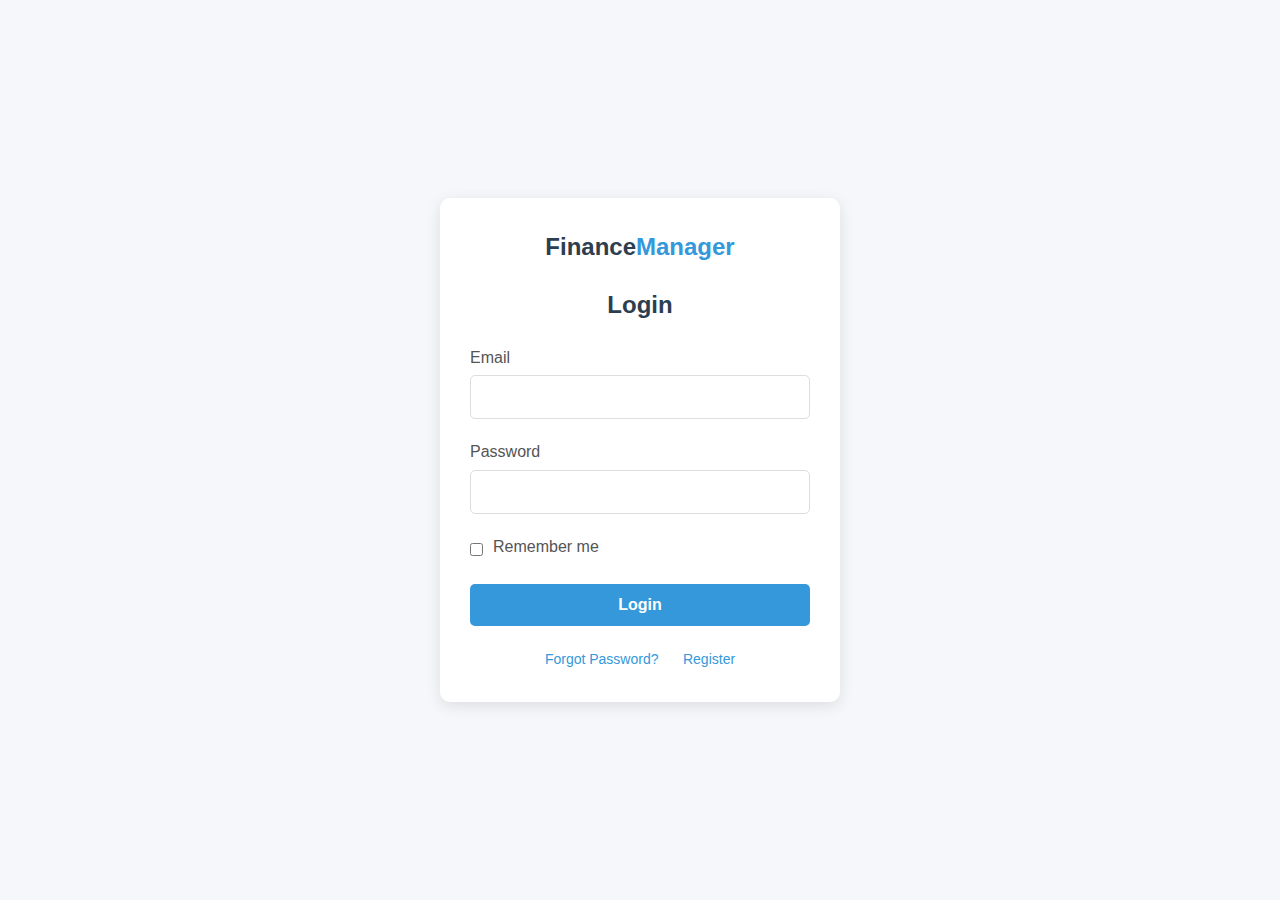
<file: public/login.html>
<!DOCTYPE html>
<html lang="en">
<head>
    <meta charset="UTF-8">
    <meta name="viewport" content="width=device-width, initial-scale=1.0">
    <title>Login - Personal Finance Manager</title>
    <style>
        * {
            margin: 0;
            padding: 0;
            box-sizing: border-box;
            font-family: 'Segoe UI', Tahoma, Geneva, Verdana, sans-serif;
        }

        body {
            background-color: #f5f7fa;
            color: #333;
            line-height: 1.6;
        }

        .container {
            display: flex;
            justify-content: center;
            align-items: center;
            min-height: 100vh;
            padding: 20px;
        }

        .login-card {
            background-color: white;
            border-radius: 10px;
            box-shadow: 0 4px 15px rgba(0, 0, 0, 0.1);
            width: 100%;
            max-width: 400px;
            padding: 30px;
        }

        .logo {
            text-align: center;
            margin-bottom: 20px;
        }

        .logo h1 {
            color: #2c3e50;
            font-size: 24px;
            font-weight: 600;
        }

        .logo span {
            color: #3498db;
        }

        h2 {
            text-align: center;
            margin-bottom: 20px;
            color: #2c3e50;
            font-weight: 600;
        }

        .form-group {
            margin-bottom: 20px;
        }

        label {
            display: block;
            margin-bottom: 5px;
            font-weight: 500;
            color: #555;
        }

        input[type="email"],
        input[type="password"] {
            width: 100%;
            padding: 12px;
            border: 1px solid #ddd;
            border-radius: 5px;
            font-size: 16px;
            transition: border-color 0.3s;
        }

        input[type="email"]:focus,
        input[type="password"]:focus {
            border-color: #3498db;
            outline: none;
        }

        .remember-me {
            display: flex;
            align-items: center;
            margin-bottom: 20px;
        }

        .remember-me input {
            margin-right: 10px;
        }

        button {
            background-color: #3498db;
            color: white;
            border: none;
            border-radius: 5px;
            padding: 12px;
            width: 100%;
            font-size: 16px;
            font-weight: 600;
            cursor: pointer;
            transition: background-color 0.3s;
        }

        button:hover {
            background-color: #2980b9;
        }

        .links {
            text-align: center;
            margin-top: 20px;
        }

        .links a {
            color: #3498db;
            text-decoration: none;
            margin: 0 10px;
            font-size: 14px;
        }

        .links a:hover {
            text-decoration: underline;
        }

        .separator {
            margin: 20px 0;
            text-align: center;
            position: relative;
        }

        .separator::before {
            content: "";
            position: absolute;
            top: 50%;
            left: 0;
            right: 0;
            height: 1px;
            background-color: #ddd;
            z-index: 1;
        }

        .separator span {
            background-color: white;
            padding: 0 15px;
            position: relative;
            z-index: 2;
            color: #777;
            font-size: 14px;
        }

        .social-login {
            display: flex;
            justify-content: center;
            gap: 10px;
            margin-top: 20px;
        }

        .social-btn {
            display: flex;
            align-items: center;
            justify-content: center;
            width: 50px;
            height: 50px;
            border-radius: 50%;
            background-color: #f5f7fa;
            border: 1px solid #ddd;
            cursor: pointer;
            transition: background-color 0.3s;
        }

        .social-btn:hover {
            background-color: #edf0f7;
        }

        @media screen and (max-width: 480px) {
            .login-card {
                padding: 20px;
            }
        }
    </style>
</head>
<body>
<div class="container">
    <div class="login-card">
        <div class="logo">
            <h1>Finance<span>Manager</span></h1>
        </div>
        <h2>Login</h2>
        <p class="error-message" id="error-message"></p>
        <form id="loginForm">
            <div class="form-group">
                <label for="email">Email</label>
                <input type="email" id="email" name="email" required>
            </div>
            <div class="form-group">
                <label for="password">Password</label>
                <input type="password" id="password" name="password" required>
            </div>
            <div class="remember-me">
                <input type="checkbox" id="remember" name="remember">
                <label for="remember">Remember me</label>
            </div>
            <button type="submit">Login</button>
            <div class="links">
                <a href="#">Forgot Password?</a>
                <a href="register.html">Register</a>
            </div>
        </form>
    </div>
</div>

<script>
    document.addEventListener("DOMContentLoaded", () => {
        checkAutoLogin();
    });

    document.getElementById('loginForm').addEventListener('submit', async function(e) {
        e.preventDefault();

        const email = document.getElementById('email').value;
        const password = document.getElementById('password').value;
        const remember = document.getElementById('remember').checked;
        const errorMessage = document.getElementById('error-message');

        errorMessage.style.display = "none"; // Fehler verstecken

        try {
            const response = await fetch('/api/login', {
                method: 'POST',
                headers: { 'Content-Type': 'application/json' },
                body: JSON.stringify({ email, password })
            });

            const data = await response.json();

            if (!response.ok) {
                throw new Error(data.message || 'Login failed');
            }

            // Token speichern
            if (remember) {
                localStorage.setItem("token", data.token); // Token im localStorage speichern
            } else {
                sessionStorage.setItem("token", data.token); // Nur für die Session speichern
            }

            window.location.href = 'dashboard.html'; // Weiterleitung
        } catch (error) {
            errorMessage.textContent = error.message;
            errorMessage.style.display = "block";
        }
    });

    function checkAutoLogin() {
        const token = localStorage.getItem("token");
        if (token) {
            window.location.href = 'dashboard.html'; // Auto-Login, wenn Token existiert
        }
    }
</script>

</body>
</html>
</file>
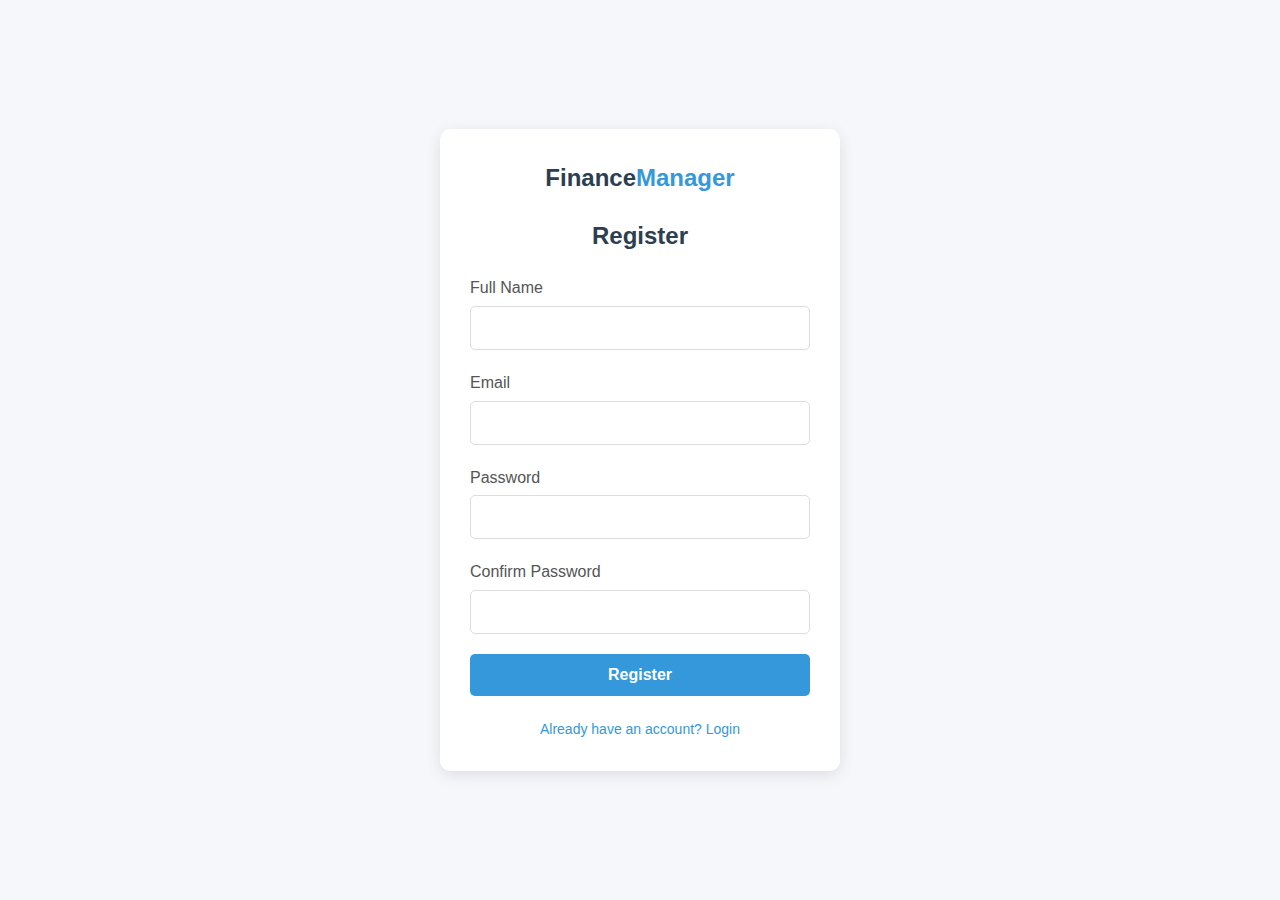
<file: public/register.html>
<!DOCTYPE html>
<html lang="en">
<head>
    <meta charset="UTF-8">
    <meta name="viewport" content="width=device-width, initial-scale=1.0">
    <title>Register - Personal Finance Manager</title>
    <style>
        * {
            margin: 0;
            padding: 0;
            box-sizing: border-box;
            font-family: 'Segoe UI', Tahoma, Geneva, Verdana, sans-serif;
        }

        body {
            background-color: #f5f7fa;
            color: #333;
            line-height: 1.6;
        }

        .container {
            display: flex;
            justify-content: center;
            align-items: center;
            min-height: 100vh;
            padding: 20px;
        }

        .login-card {
            background-color: white;
            border-radius: 10px;
            box-shadow: 0 4px 15px rgba(0, 0, 0, 0.1);
            width: 100%;
            max-width: 400px;
            padding: 30px;
        }

        .logo {
            text-align: center;
            margin-bottom: 20px;
        }

        .logo h1 {
            color: #2c3e50;
            font-size: 24px;
            font-weight: 600;
        }

        .logo span {
            color: #3498db;
        }

        h2 {
            text-align: center;
            margin-bottom: 20px;
            color: #2c3e50;
            font-weight: 600;
        }

        .form-group {
            margin-bottom: 20px;
        }

        label {
            display: block;
            margin-bottom: 5px;
            font-weight: 500;
            color: #555;
        }

        input[type="text"],
        input[type="email"],
        input[type="password"] {
            width: 100%;
            padding: 12px;
            border: 1px solid #ddd;
            border-radius: 5px;
            font-size: 16px;
            transition: border-color 0.3s;
        }

        input[type="text"]:focus,
        input[type="email"]:focus,
        input[type="password"]:focus {
            border-color: #3498db;
            outline: none;
        }

        button {
            background-color: #3498db;
            color: white;
            border: none;
            border-radius: 5px;
            padding: 12px;
            width: 100%;
            font-size: 16px;
            font-weight: 600;
            cursor: pointer;
            transition: background-color 0.3s;
        }

        button:hover {
            background-color: #2980b9;
        }

        .links {
            text-align: center;
            margin-top: 20px;
        }

        .links a {
            color: #3498db;
            text-decoration: none;
            margin: 0 10px;
            font-size: 14px;
        }

        .links a:hover {
            text-decoration: underline;
        }

        @media screen and (max-width: 480px) {
            .login-card {
                padding: 20px;
            }
        }
    </style>
</head>
<body>
<div class="container">
    <div class="login-card">
        <div class="logo">
            <h1>Finance<span>Manager</span></h1>
        </div>
        <h2>Register</h2>
        <form id="registerForm">
            <div class="form-group">
                <label for="fullname">Full Name</label>
                <input type="text" id="fullname" name="fullname" required>
            </div>
            <div class="form-group">
                <label for="email">Email</label>
                <input type="email" id="email" name="email" required>
            </div>
            <div class="form-group">
                <label for="password">Password</label>
                <input type="password" id="password" name="password" required>
            </div>
            <div class="form-group">
                <label for="confirm-password">Confirm Password</label>
                <input type="password" id="confirm-password" name="confirm-password" required>
            </div>
            <button type="submit">Register</button>
            <div class="links">
                <a href="login.html">Already have an account? Login</a>
            </div>
        </form>
    </div>
</div>
<script>
document.getElementById('registerForm').addEventListener('submit', async function(e) {
    e.preventDefault();

    const fullname = document.getElementById('fullname').value.trim();
    const email = document.getElementById('email').value.trim();
    const password = document.getElementById('password').value;
    const confirmPassword = document.getElementById('confirm-password').value;

    // Passwortvalidierung
    if (password.length < 8 || !/\d/.test(password) || !/[!@#$%^&*]/.test(password)) {
        alert('Das Passwort muss mindestens 8 Zeichen, eine Zahl und ein Sonderzeichen enthalten.');
        return;
    }

    if (password !== confirmPassword) {
        alert('Passwörter stimmen nicht überein!');
        return;
    }

    try {
        const response = await fetch('/api/register', {
            method: 'POST',
            headers: { 'Content-Type': 'application/json' },
            body: JSON.stringify({ fullname, email, password })
        });

        const data = await response.json();

        if (!response.ok) {
            throw new Error(data.message || 'Registrierung fehlgeschlagen');
        }

        // Registrierung erfolgreich -> Speichere JWT und leite weiter
        localStorage.setItem('token', data.token);
        alert('Registrierung erfolgreich! Sie werden weitergeleitet.');
        window.location.href = 'dashboard.html';

    } catch (error) {
        alert(error.message);
    }
});
</script>
</body>
</html>
</file>
